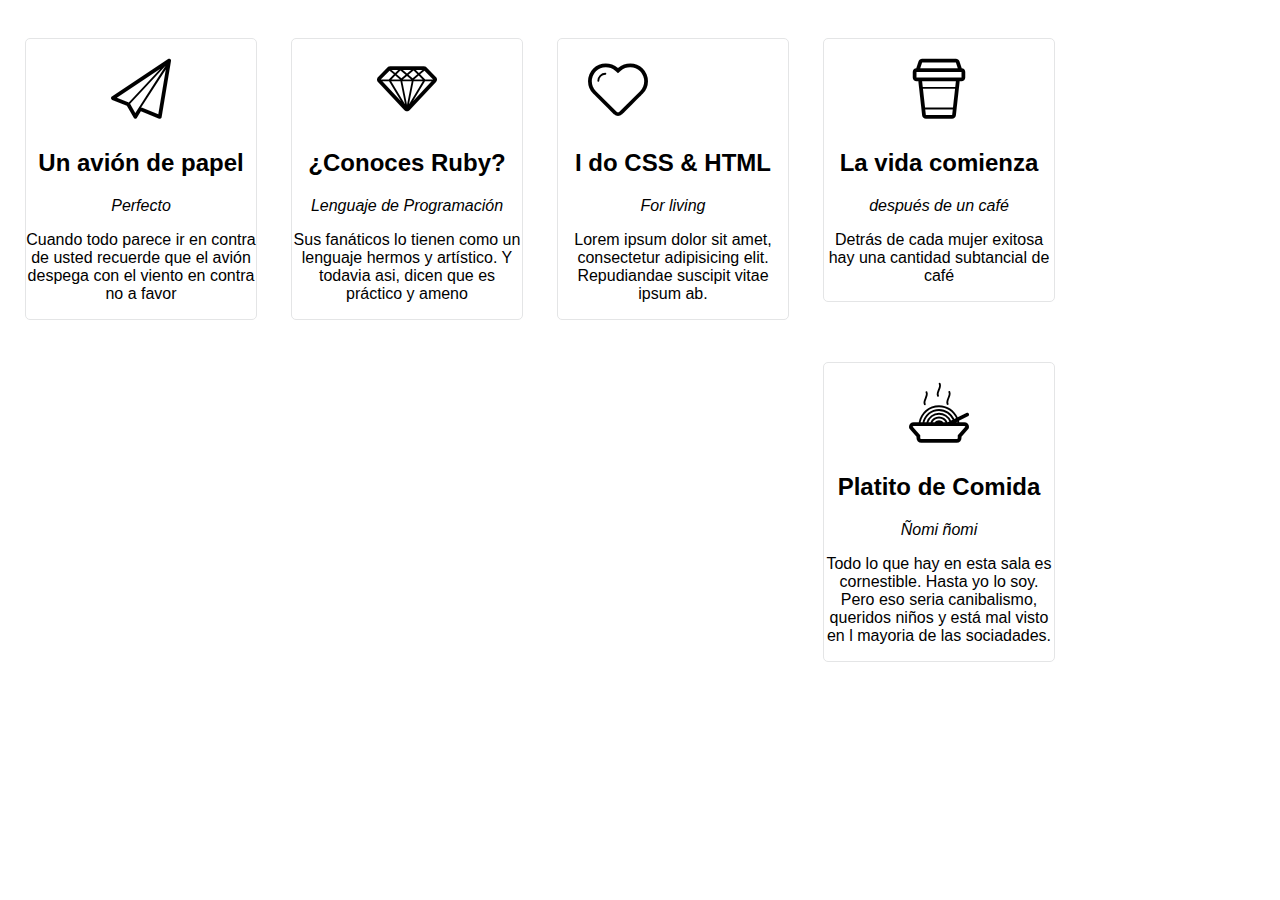
<file: index.html>
<!DOCTYPE html>
<html>
	<head>
		<meta charset="utf-8">
		<link rel="stylesheet" type="text/css" href="style.css">
		<link rel="stylesheet" type="text/css" href="css/css.css">
		<title>Tipografia e icono</title>
	</head>
	<body>
		<nav>
			<a href="#">
			<div class="container">
				<h2><span class="icon-paperplane"></span>Un avión de papel</h2>
				<p class="cursiva">Perfecto</p>
				<p>Cuando todo parece ir en contra de usted recuerde que el avión despega con el viento en contra no a favor</p>
			</div>
			</a>
		</nav>
		<nav>
			<a href="#">
			<div class="container">
				<h2><span class="icon-diamond"></span>¿Conoces Ruby?</h2>
				<p class="cursiva">Lenguaje de Programación</p>
				<p>Sus fanáticos lo tienen como un lenguaje hermos y artístico. Y todavia asi, dicen que es práctico y ameno</p>
			</div>
			</a>
		</nav>
		<nav>
			<a href="#">
			<div class="container">
				<h2><span class="icon-heart"></span>I do CSS & HTML</h2>
				<p class="cursiva">For living</p>
				<p>Lorem ipsum dolor sit amet, consectetur adipisicing elit. Repudiandae suscipit vitae ipsum ab.</p>
			</div>
			</a>
		</nav>
		<nav>
			<a href="#">
			<div class="container">
				<h2><span class="icon-cup"></span>La vida comienza</h2>
				<p class="cursiva">después de un café</p>
				<p>Detrás de cada mujer exitosa hay una cantidad subtancial de café</p>
			</div>
			</a>
		</nav>
		<nav>
			<a href="#">
			<div class="container">
				<h2><span class="icon-food"></span>Platito de Comida</h2>
				<p class="cursiva">Ñomi ñomi</p>
				<p>Todo lo que hay en esta sala es cornestible. Hasta yo lo soy. Pero eso seria canibalismo, queridos niños y está mal visto en l mayoria de las sociadades.</p>
			</div>
			</a>
		</nav>
	</body>
</html>
</file>
<file: style.css>
@font-face {
  font-family: 'icomoon';
  src:  url('fonts/icomoon.eot?fet48p');
  src:  url('fonts/icomoon.eot?fet48p#iefix') format('embedded-opentype'),
    url('fonts/icomoon.ttf?fet48p') format('truetype'),
    url('fonts/icomoon.woff?fet48p') format('woff'),
    url('fonts/icomoon.svg?fet48p#icomoon') format('svg');
  font-weight: normal;
  font-style: normal;
}

[class^="icon-"], [class*=" icon-"] {
  /* use !important to prevent issues with browser extensions that change fonts */
  font-family: 'icomoon' !important;
  speak: none;
  font-style: normal;
  font-weight: normal;
  font-variant: normal;
  text-transform: none;
  line-height: 1;

  /* Better Font Rendering =========== */
  -webkit-font-smoothing: antialiased;
  -moz-osx-font-smoothing: grayscale;
}

.icon-heart:before {
  content: "\300";
}
.icon-diamond:before {
  content: "\200";
}
.icon-cup:before {
  content: "\400";
}
.icon-paperplane:before {
  content: "\100";
}
.icon-food:before {
  content: "\500";
}
</file>
<file: css/css.css>
.container{
	width: 230px;
	height: 290px
	background-color: #EEF0F1;
	border: 1px solid #E4E5E6;
	float: left;
	margin: 30px 17px;
	text-align: center;
	font-family: arial;
	font-size: 16px;
	color: black;
	border-radius: 5px;
	-webkit-transition: all 0.7s ease; 
	transition: all 0.7s ease;
}
.container:hover{
	background-color: #F5F6F7;
    -webkit-transform:scale(1.2); 
 	transform:scale(1.2);
 	color: #085497;
}
h2 span{
	display:block;
	text-align: center;
	font-size: 60px;
	margin-bottom: 30px;
}
.cursiva{
	font-style: italic;
	color:#000000;
}
.icon-heart{
	text-align: center;
	padding-right: 50px;
}
</file>
